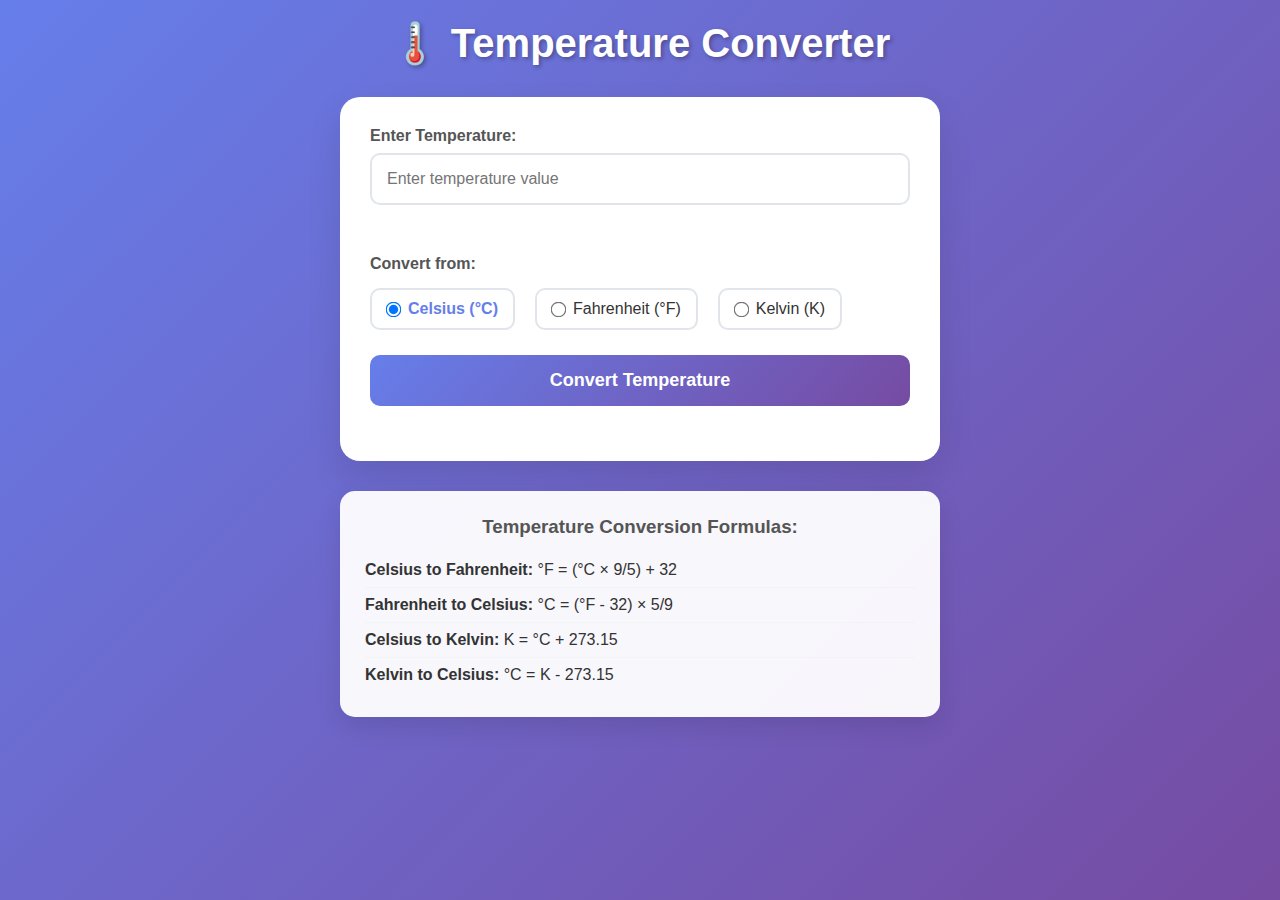
<file: task3/index.html>
<!DOCTYPE html>
<html lang="en">
<head>
    <meta charset="UTF-8">
    <meta name="viewport" content="width=device-width, initial-scale=1.0">
    <title>Temperature Converter</title>
    <link rel="stylesheet" href="styles.css">
</head>
<body>
    <div class="container">
        <h1>🌡️ Temperature Converter</h1>
        <div class="converter-card">
            <div class="input-section">
                <label for="temperature-input">Enter Temperature:</label>
                <input 
                    type="number" 
                    id="temperature-input" 
                    placeholder="Enter temperature value"
                    step="any"
                >
                <div class="error-message" id="error-message"></div>
            </div>

            <div class="unit-selection">
                <label>Convert from:</label>
                <div class="radio-group">
                    <label class="radio-option">
                        <input type="radio" name="unit" value="celsius" checked>
                        <span>Celsius (°C)</span>
                    </label>
                    <label class="radio-option">
                        <input type="radio" name="unit" value="fahrenheit">
                        <span>Fahrenheit (°F)</span>
                    </label>
                    <label class="radio-option">
                        <input type="radio" name="unit" value="kelvin">
                        <span>Kelvin (K)</span>
                    </label>
                </div>
            </div>

            <button id="convert-btn" class="convert-button">Convert Temperature</button>

            <div class="result-section" id="result-section">
                <h3>Converted Temperatures:</h3>
                <div class="result-grid">
                    <div class="result-item" id="celsius-result">
                        <span class="unit-label">Celsius</span>
                        <span class="temperature-value">--°C</span>
                    </div>
                    <div class="result-item" id="fahrenheit-result">
                        <span class="unit-label">Fahrenheit</span>
                        <span class="temperature-value">--°F</span>
                    </div>
                    <div class="result-item" id="kelvin-result">
                        <span class="unit-label">Kelvin</span>
                        <span class="temperature-value">--K</span>
                    </div>
                </div>
            </div>
        </div>

        <div class="info-section">
            <h3>Temperature Conversion Formulas:</h3>
            <ul>
                <li><strong>Celsius to Fahrenheit:</strong> °F = (°C × 9/5) + 32</li>
                <li><strong>Fahrenheit to Celsius:</strong> °C = (°F - 32) × 5/9</li>
                <li><strong>Celsius to Kelvin:</strong> K = °C + 273.15</li>
                <li><strong>Kelvin to Celsius:</strong> °C = K - 273.15</li>
            </ul>
        </div>
    </div>

    <script src="script.js"></script>
</body>
</html>
</file>
<file: task3/styles.css>
* {
    margin: 0;
    padding: 0;
    box-sizing: border-box;
}

body {
    font-family: 'Segoe UI', Tahoma, Geneva, Verdana, sans-serif;
    background: linear-gradient(135deg, #667eea 0%, #764ba2 100%);
    min-height: 100vh;
    padding: 20px;
    color: #333;
}

.container {
    max-width: 600px;
    margin: 0 auto;
}

h1 {
    text-align: center;
    color: white;
    margin-bottom: 30px;
    font-size: 2.5rem;
    text-shadow: 2px 2px 4px rgba(0,0,0,0.3);
}

.converter-card {
    background: white;
    border-radius: 20px;
    padding: 30px;
    box-shadow: 0 15px 35px rgba(0,0,0,0.1);
    margin-bottom: 30px;
}

.input-section {
    margin-bottom: 25px;
}

.input-section label {
    display: block;
    margin-bottom: 8px;
    font-weight: 600;
    color: #555;
}

#temperature-input {
    width: 100%;
    padding: 15px;
    border: 2px solid #e1e5e9;
    border-radius: 10px;
    font-size: 16px;
    transition: border-color 0.3s ease;
}

#temperature-input:focus {
    outline: none;
    border-color: #667eea;
    box-shadow: 0 0 0 3px rgba(102, 126, 234, 0.1);
}

.error-message {
    color: #e74c3c;
    font-size: 14px;
    margin-top: 5px;
    min-height: 20px;
}

.unit-selection {
    margin-bottom: 25px;
}

.unit-selection > label {
    display: block;
    margin-bottom: 15px;
    font-weight: 600;
    color: #555;
}

.radio-group {
    display: flex;
    gap: 20px;
    flex-wrap: wrap;
}

.radio-option {
    display: flex;
    align-items: center;
    cursor: pointer;
    padding: 10px 15px;
    border: 2px solid #e1e5e9;
    border-radius: 10px;
    transition: all 0.3s ease;
    font-weight: normal !important;
}

.radio-option:hover {
    border-color: #667eea;
    background-color: #f8f9ff;
}

.radio-option input[type="radio"] {
    margin-right: 8px;
    transform: scale(1.2);
}

.radio-option input[type="radio"]:checked + span {
    color: #667eea;
    font-weight: 600;
}

.convert-button {
    width: 100%;
    padding: 15px;
    background: linear-gradient(135deg, #667eea 0%, #764ba2 100%);
    color: white;
    border: none;
    border-radius: 10px;
    font-size: 18px;
    font-weight: 600;
    cursor: pointer;
    transition: transform 0.2s ease, box-shadow 0.2s ease;
    margin-bottom: 25px;
}

.convert-button:hover {
    transform: translateY(-2px);
    box-shadow: 0 8px 25px rgba(102, 126, 234, 0.3);
}

.convert-button:active {
    transform: translateY(0);
}

.result-section {
    border-top: 2px solid #f1f3f4;
    padding-top: 25px;
    display: none;
}

.result-section.show {
    display: block;
    animation: fadeInUp 0.5s ease;
}

.result-section h3 {
    margin-bottom: 20px;
    color: #555;
    text-align: center;
}

.result-grid {
    display: grid;
    grid-template-columns: repeat(auto-fit, minmax(150px, 1fr));
    gap: 15px;
}

.result-item {
    background: linear-gradient(135deg, #f093fb 0%, #f5576c 100%);
    color: white;
    padding: 20px;
    border-radius: 15px;
    text-align: center;
    box-shadow: 0 5px 15px rgba(0,0,0,0.1);
}

.result-item.highlight {
    background: linear-gradient(135deg, #4facfe 0%, #00f2fe 100%);
    transform: scale(1.05);
    transition: transform 0.3s ease;
}

.unit-label {
    display: block;
    font-size: 14px;
    margin-bottom: 8px;
    opacity: 0.9;
}

.temperature-value {
    display: block;
    font-size: 24px;
    font-weight: bold;
}

.info-section {
    background: rgba(255, 255, 255, 0.95);
    border-radius: 15px;
    padding: 25px;
    box-shadow: 0 10px 25px rgba(0,0,0,0.1);
}

.info-section h3 {
    margin-bottom: 15px;
    color: #555;
    text-align: center;
}

.info-section ul {
    list-style: none;
}

.info-section li {
    padding: 8px 0;
    border-bottom: 1px solid #f1f3f4;
}

.info-section li:last-child {
    border-bottom: none;
}

@keyframes fadeInUp {
    from {
        opacity: 0;
        transform: translateY(20px);
    }
    to {
        opacity: 1;
        transform: translateY(0);
    }
}

@media (max-width: 480px) {
    .radio-group {
        flex-direction: column;
    }
    
    .result-grid {
        grid-template-columns: 1fr;
    }
    
    h1 {
        font-size: 2rem;
    }
}
</file>
